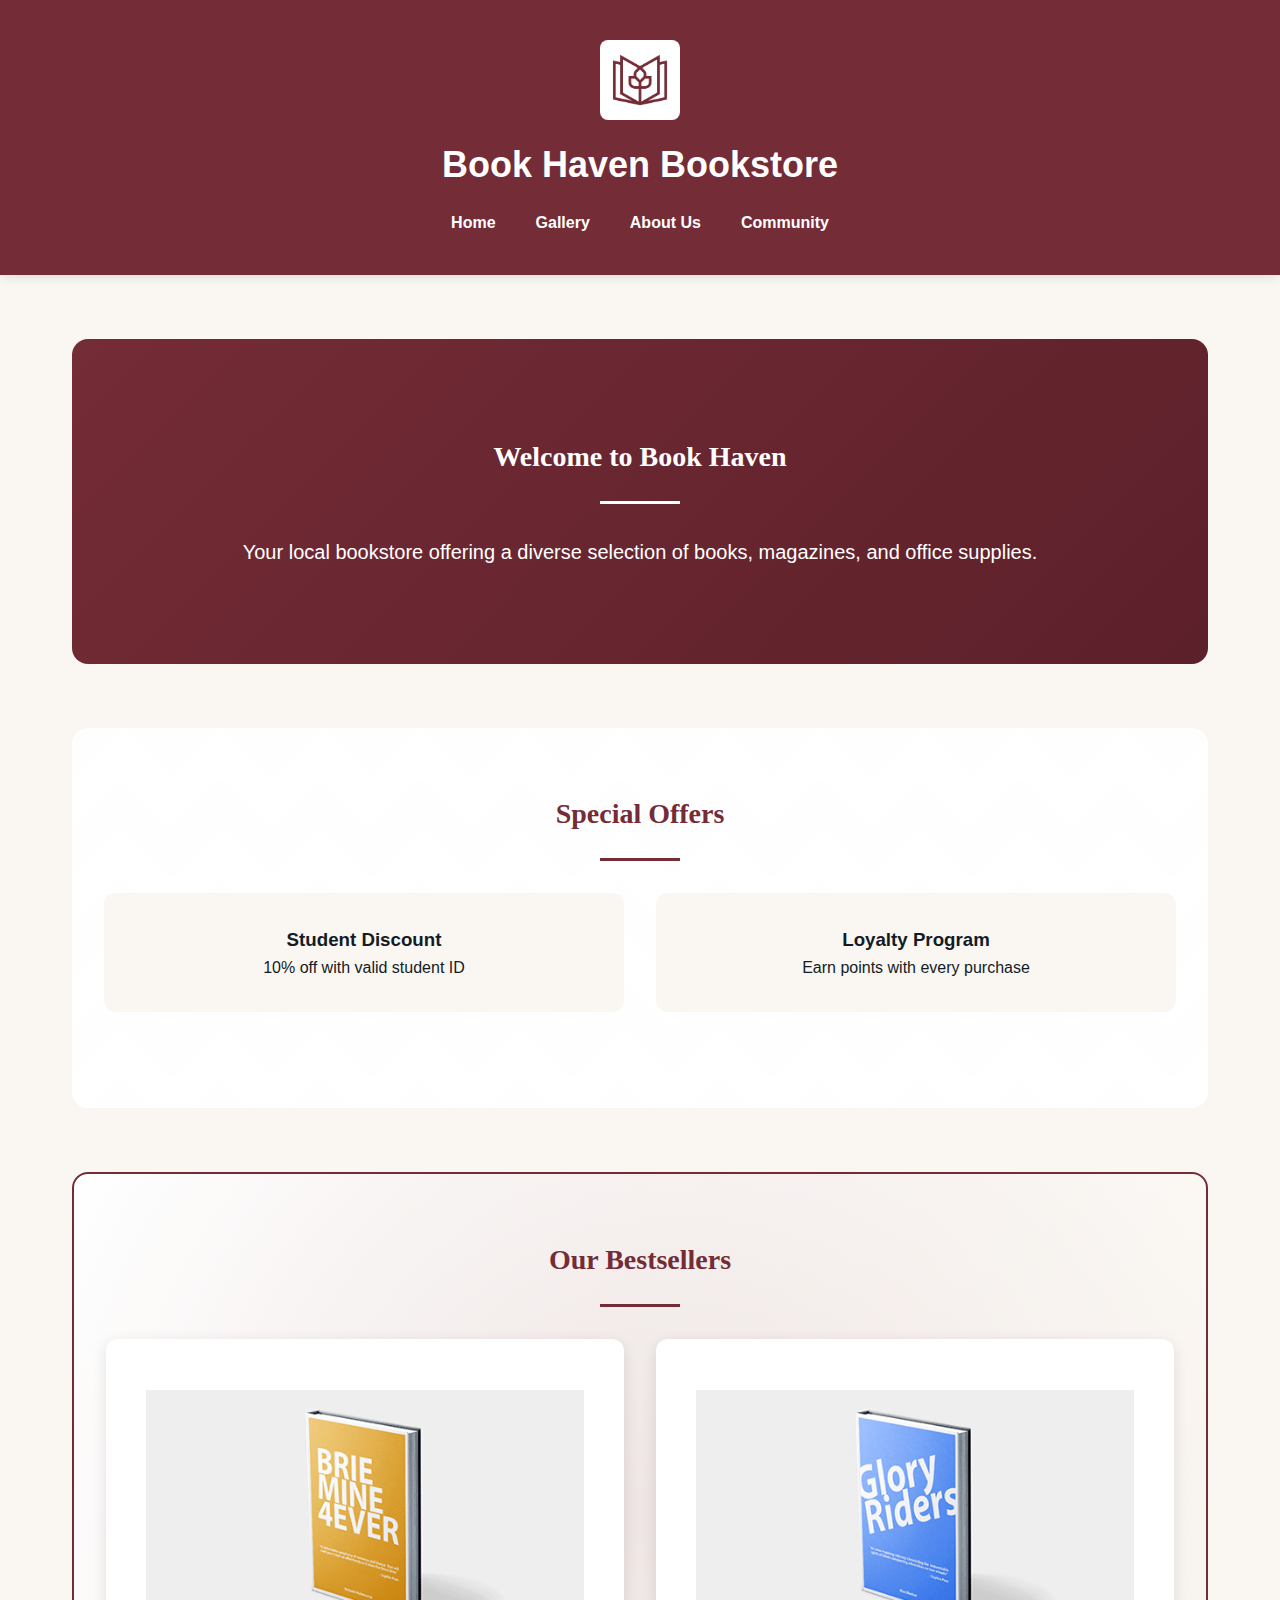
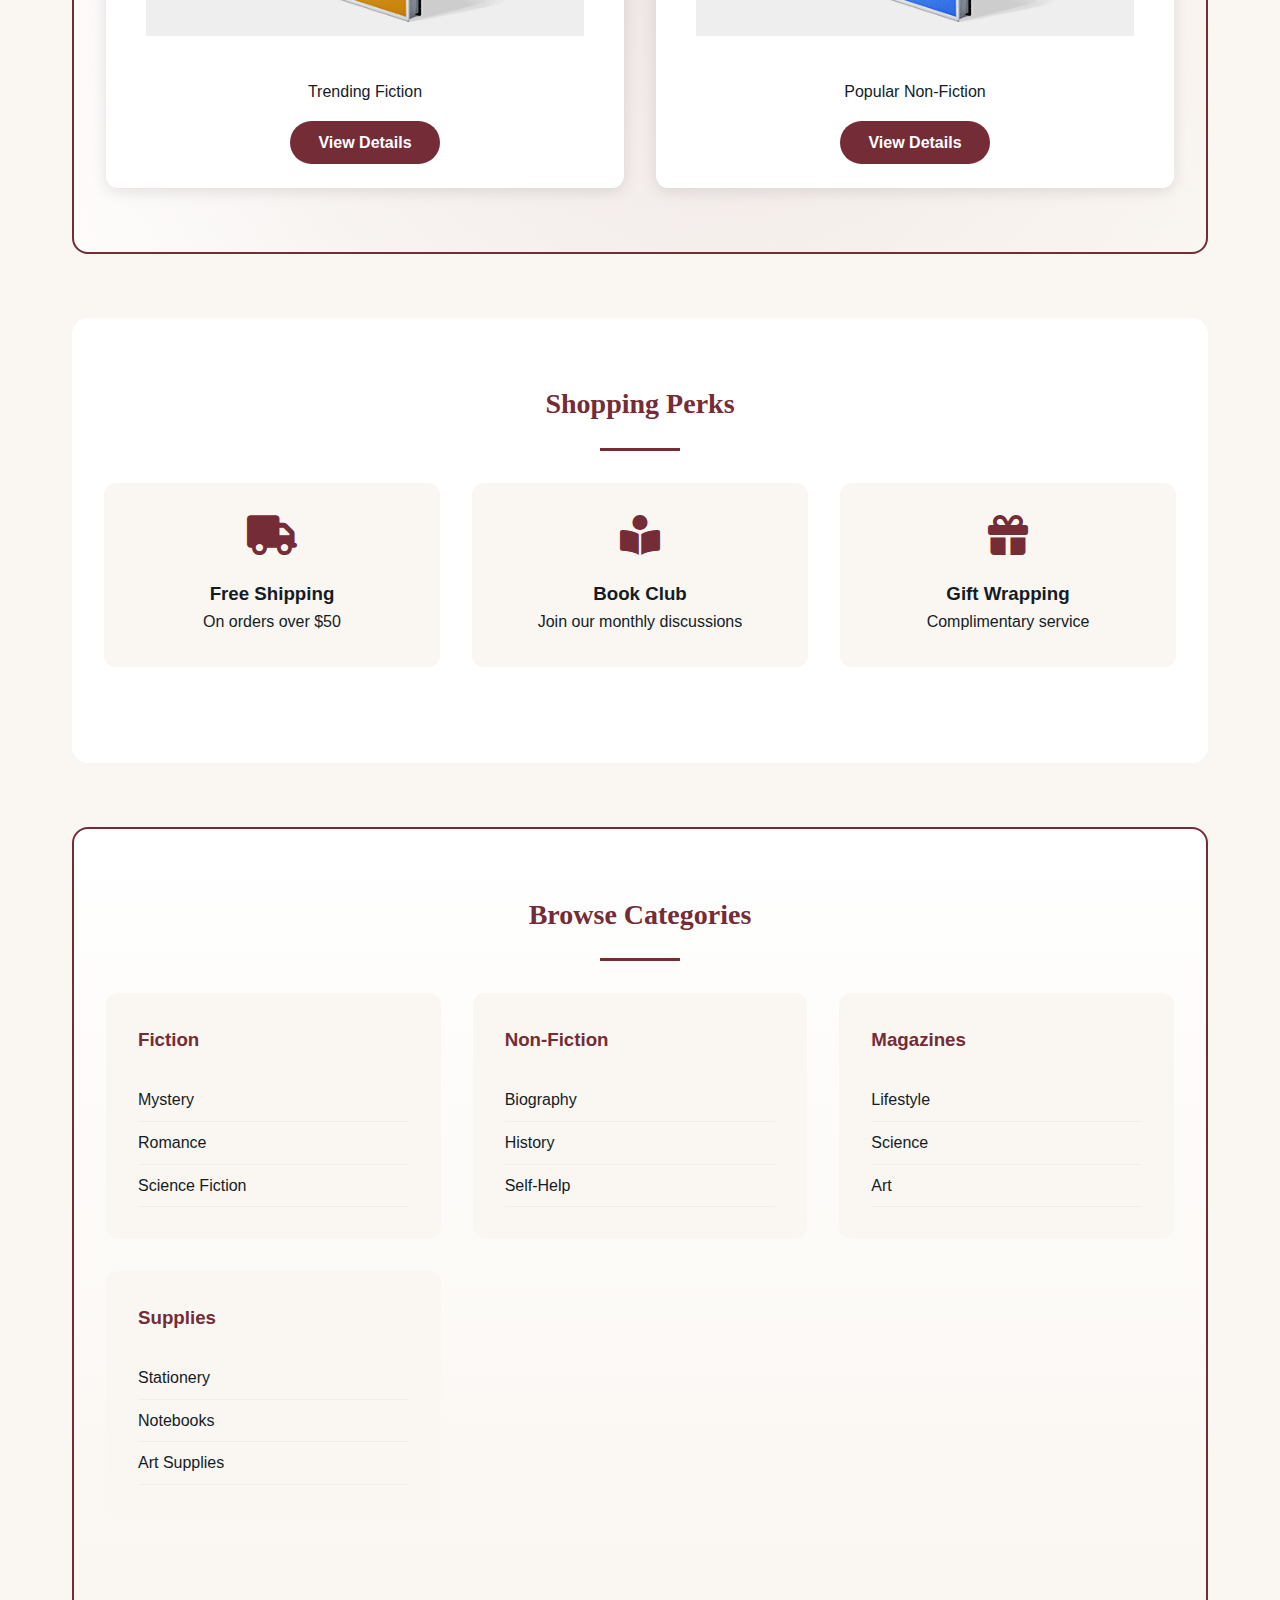
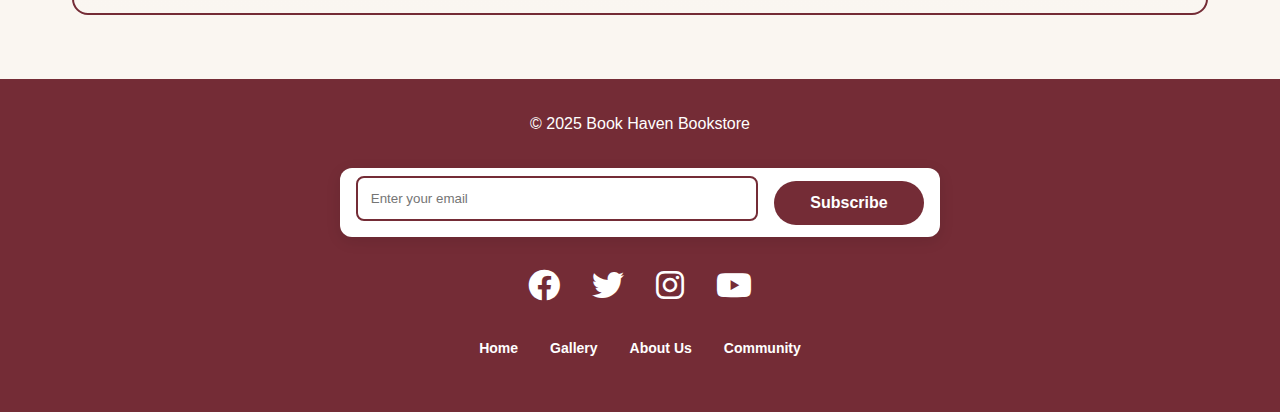
<file: index.html>
<!DOCTYPE html>
<html lang="en">
<head>
    <meta charset="UTF-8">
    <meta name="viewport" content="width=device-width, initial-scale=1.0">
    <title>Book Haven Bookstore</title>
    <link rel="stylesheet" href="assets/css/style.css">
    <link href="https://cdnjs.cloudflare.com/ajax/libs/font-awesome/6.0.0/css/all.min.css" rel="stylesheet">
</head>
<body>
    <header>
        <img src="assets/img/logo.png" alt="Book Haven Logo">
        <h1 class="display">Book Haven Bookstore</h1>
        <nav>
            <ul>
                <li><a href="index.html">Home</a></li>
                <li><a href="gallery.html">Gallery</a></li>
                <li><a href="about.html">About Us</a></li>
                <li><a href="community.html">Community</a></li>
            </ul>
        </nav>
    </header>

    <main>
        <!-- Client Highlights -->
        <section class="hero">
            <h2 class="title-large">Welcome to Book Haven</h2>
            <p class="body-large">Your local bookstore offering a diverse selection of books, magazines, and office supplies.</p>
        </section>

        <!-- Shopping Promos -->
        <section class="promos">
            <h2 class="title-large">Special Offers</h2>
            <div class="promo-grid">
                <div class="promo-card">
                    <h3>Student Discount</h3>
                    <p>10% off with valid student ID</p>
                </div>
                <div class="promo-card">
                    <h3>Loyalty Program</h3>
                    <p>Earn points with every purchase</p>
                </div>
            </div>
        </section>

        <!-- Featured Products -->
        <section class="featured">
            <h2 class="title-large">Our Bestsellers</h2>
            <div class="featured-books">
                <div class="book-card">
                    <img src="assets/img/Client3_Book1.png" alt="Bestselling Book 1">
                    <p>Trending Fiction</p>
                    <button>View Details</button>
                </div>
                <div class="book-card">
                    <img src="assets/img/Client3_Book2.png" alt="Bestselling Book 2">
                    <p>Popular Non-Fiction</p>
                    <button>View Details</button>
                </div>
            </div>
        </section>

        <!-- Shopping Perks -->
        <section class="perks">
            <h2 class="title-large">Shopping Perks</h2>
            <div class="perks-grid">
                <div class="perk-card">
                    <i class="fas fa-truck"></i>
                    <h3>Free Shipping</h3>
                    <p>On orders over $50</p>
                </div>
                <div class="perk-card">
                    <i class="fas fa-book-reader"></i>
                    <h3>Book Club</h3>
                    <p>Join our monthly discussions</p>
                </div>
                <div class="perk-card">
                    <i class="fas fa-gift"></i>
                    <h3>Gift Wrapping</h3>
                    <p>Complimentary service</p>
                </div>
            </div>
        </section>

        <!-- Product Categories -->
        <section class="categories">
            <h2 class="title-large">Browse Categories</h2>
            <div class="category-grid">
                <div class="category-card">
                    <h3>Fiction</h3>
                    <ul>
                        <li>Mystery</li>
                        <li>Romance</li>
                        <li>Science Fiction</li>
                    </ul>
                </div>
                <div class="category-card">
                    <h3>Non-Fiction</h3>
                    <ul>
                        <li>Biography</li>
                        <li>History</li>
                        <li>Self-Help</li>
                    </ul>
                </div>
                <div class="category-card">
                    <h3>Magazines</h3>
                    <ul>
                        <li>Lifestyle</li>
                        <li>Science</li>
                        <li>Art</li>
                    </ul>
                </div>
                <div class="category-card">
                    <h3>Supplies</h3>
                    <ul>
                        <li>Stationery</li>
                        <li>Notebooks</li>
                        <li>Art Supplies</li>
                    </ul>
                </div>
            </div>
        </section>
    </main>

    <footer>
        <div class="footer-content">
            <p>&copy; 2025 Book Haven Bookstore</p>
            <div class="subscribe-form">
                <input type="email" id="subscribeEmail" placeholder="Enter your email" required>
                <button class="subscribe-btn">Subscribe</button>
            </div>
            <div class="social-icons">
                <a href="#" aria-label="Facebook">
                    <i class="fab fa-facebook"></i>
                </a>
                <a href="#" aria-label="Twitter">
                    <i class="fab fa-twitter"></i>
                </a>
                <a href="#" aria-label="Instagram">
                    <i class="fab fa-instagram"></i>
                </a>
                <a href="#" aria-label="YouTube">
                    <i class="fab fa-youtube"></i>
                </a>
            </div>
            <nav class="footer-nav">
                <a href="index.html">Home</a>
                <a href="gallery.html">Gallery</a>
                <a href="about.html">About Us</a>
                <a href="community.html">Community</a>
            </nav>
        </div>
    </footer>
    <script src="assets/js/main.js"></script>
</body>
</html>
</file>
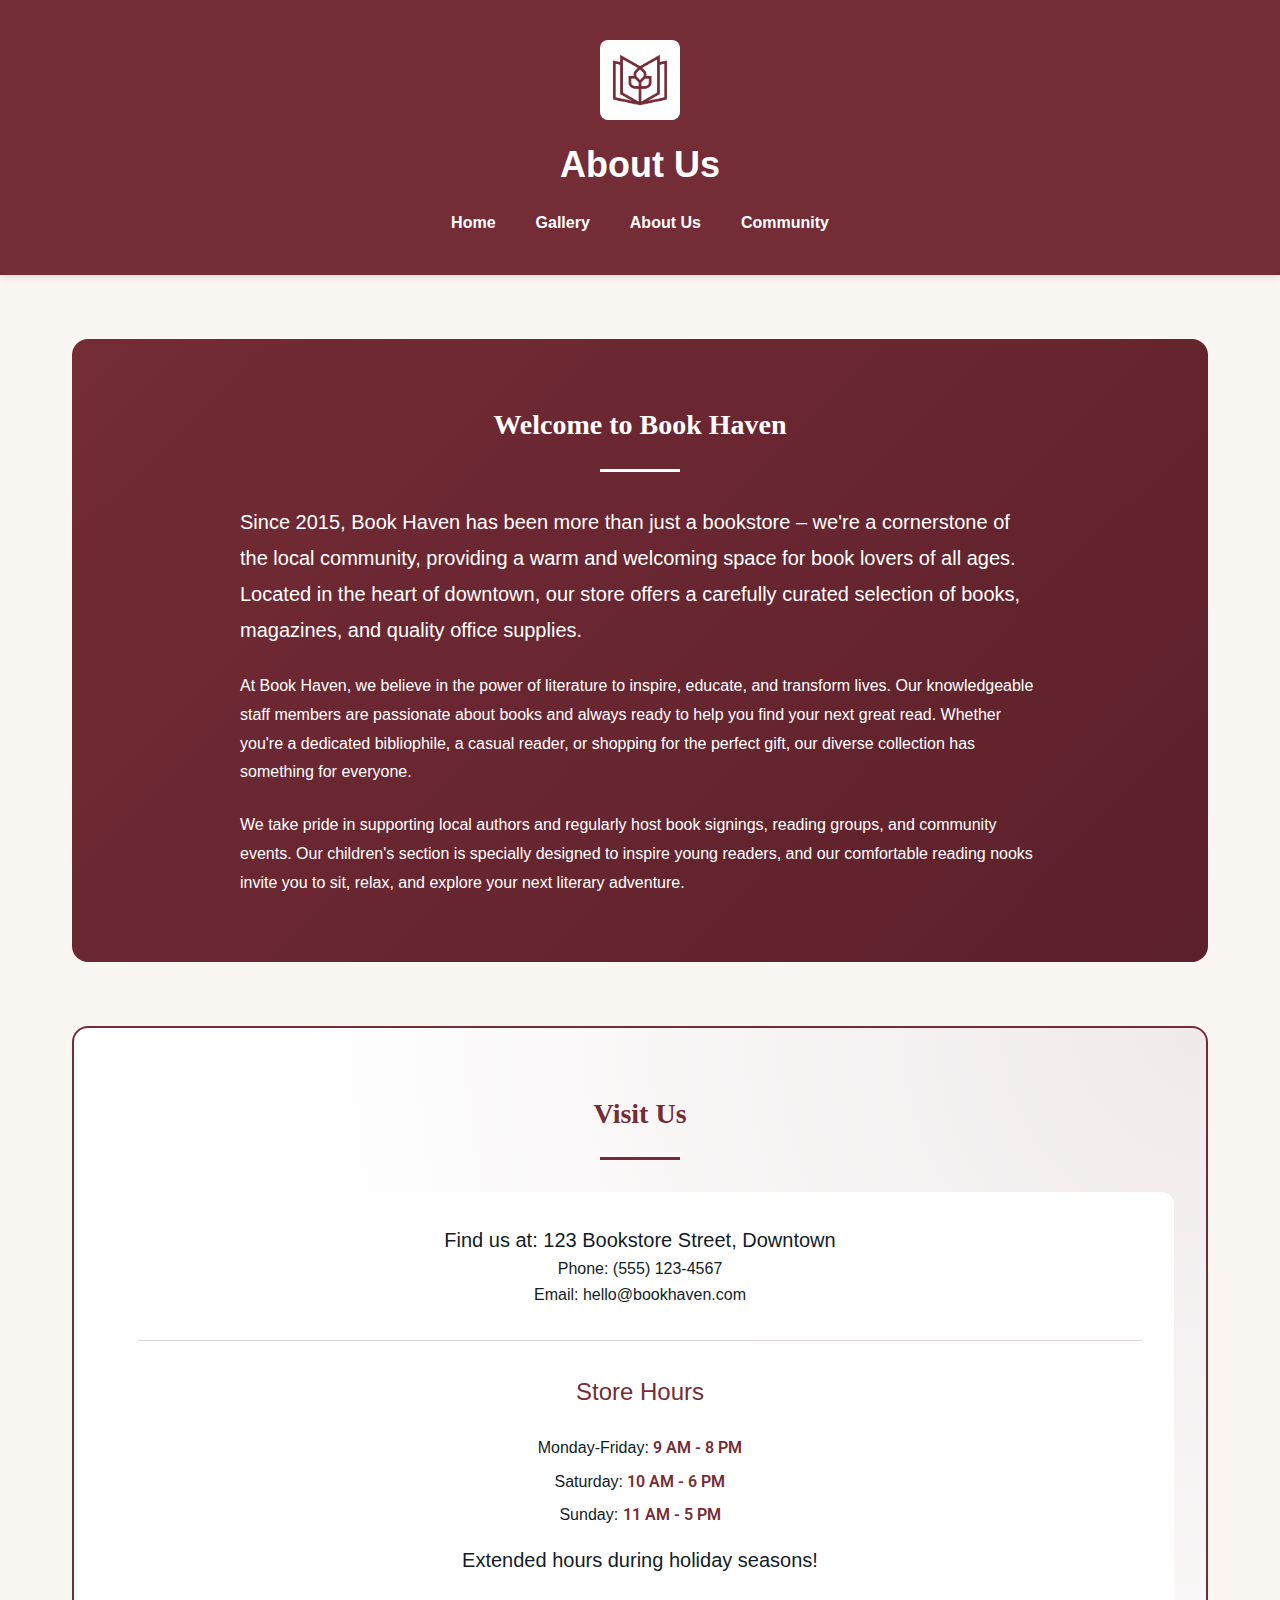
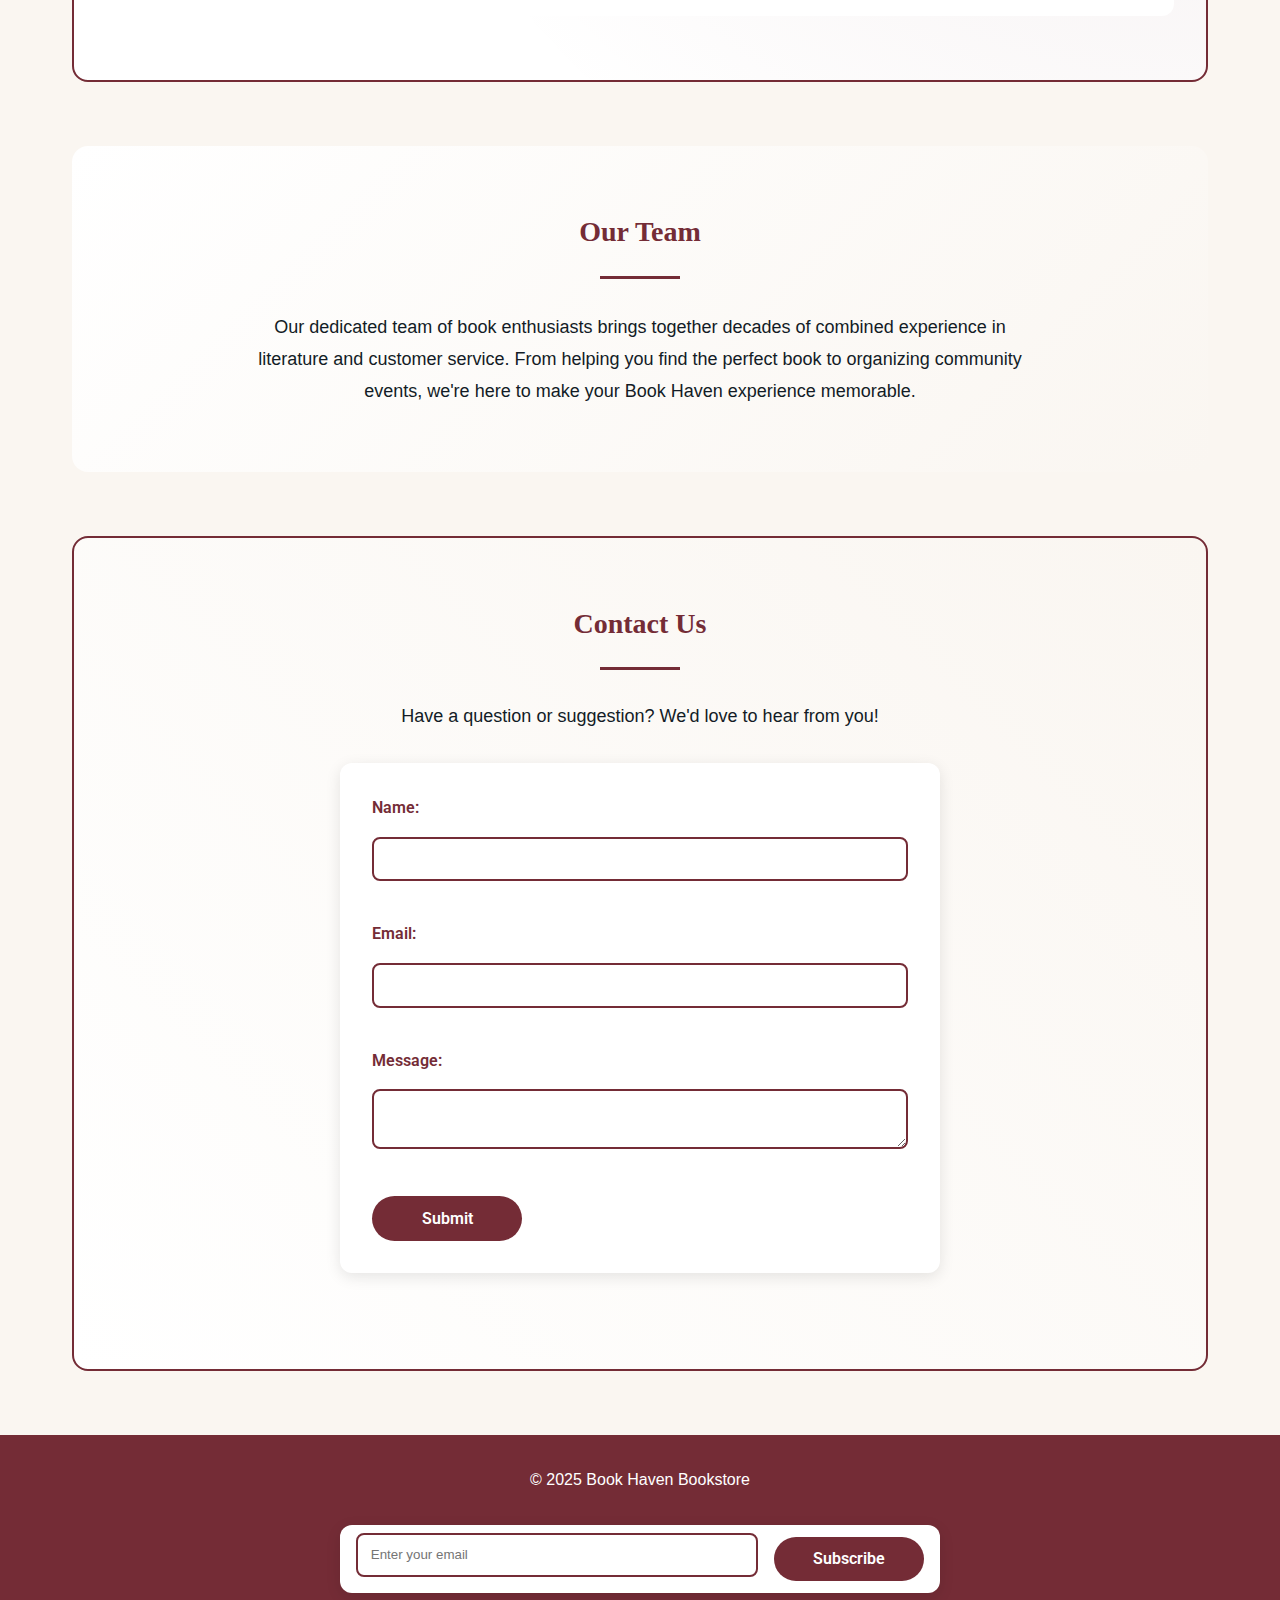
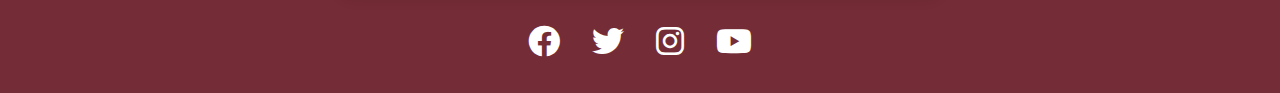
<file: about.html>
<!DOCTYPE html>
<html lang="en">
<head>
    <meta charset="UTF-8">
    <meta name="viewport" content="width=device-width, initial-scale=1.0">
    <title>About Us - Book Haven</title>
    <link rel="stylesheet" href="assets/css/style.css">
    <link href="https://cdnjs.cloudflare.com/ajax/libs/font-awesome/6.0.0/css/all.min.css" rel="stylesheet">
    <link href="https://fonts.googleapis.com/css2?family=Roboto:wght@400;700&family=Comfortaa&display=swap" rel="stylesheet">
</head>
<body>
    <header>
        <img src="assets/img/logo.png" alt="Book Haven Logo">
        <h1 class="display">About Us</h1>
        <nav>
            <ul>
                <li><a href="index.html">Home</a></li>
                <li><a href="gallery.html">Gallery</a></li>
                <li><a href="about.html">About Us</a></li>
                <li><a href="community.html">Community</a></li>
            </ul>
        </nav>
    </header>
    <main>
        <section class="about-intro">
            <h2 class="title-large">Welcome to Book Haven</h2>
            <div class="about-content">
                <p class="body-large">
                    Since 2015, Book Haven has been more than just a bookstore – we're a cornerstone of the local community, providing a warm and welcoming space for book lovers of all ages. Located in the heart of downtown, our store offers a carefully curated selection of books, magazines, and quality office supplies.
                </p>
                <p class="body">
                    At Book Haven, we believe in the power of literature to inspire, educate, and transform lives. Our knowledgeable staff members are passionate about books and always ready to help you find your next great read. Whether you're a dedicated bibliophile, a casual reader, or shopping for the perfect gift, our diverse collection has something for everyone.
                </p>
                <p class="body">
                    We take pride in supporting local authors and regularly host book signings, reading groups, and community events. Our children's section is specially designed to inspire young readers, and our comfortable reading nooks invite you to sit, relax, and explore your next literary adventure.
                </p>
            </div>
        </section>
        
        <section class="business-hours">
            <h2 class="title-large">Visit Us</h2>
            <div class="hours-container">
                <div class="location-info">
                    <p class="body-large">Find us at: 123 Bookstore Street, Downtown</p>
                    <p class="body">Phone: (555) 123-4567</p>
                    <p class="body">Email: hello@bookhaven.com</p>
                </div>
                <div class="hours-info">
                    <h3 class="title">Store Hours</h3>
                    <p class="body">Monday-Friday: <span class="body-strong">9 AM - 8 PM</span></p>
                    <p class="body">Saturday: <span class="body-strong">10 AM - 6 PM</span></p>
                    <p class="body">Sunday: <span class="body-strong">11 AM - 5 PM</span></p>
                    <p class="body-large" style="margin-top: 1rem;">Extended hours during holiday seasons!</p>
                </div>
            </div>
        </section>

        <section class="our-team">
            <h2 class="title-large">Our Team</h2>
            <div class="team-content">
                <p class="body">
                    Our dedicated team of book enthusiasts brings together decades of combined experience in literature and customer service. From helping you find the perfect book to organizing community events, we're here to make your Book Haven experience memorable.
                </p>
            </div>
        </section>

        <section class="contact-section">
            <h2 class="title-large">Contact Us</h2>
            <p class="body">Have a question or suggestion? We'd love to hear from you!</p>
            <form class="contact-form">
                <div class="form-group">
                    <label for="name" class="body-strong">Name:</label>
                    <input type="text" id="name" name="name" required>
                </div>
                <div class="form-group">
                    <label for="email" class="body-strong">Email:</label>
                    <input type="email" id="email" name="email" required>
                </div>
                <div class="form-group">
                    <label for="message" class="body-strong">Message:</label>
                    <textarea id="message" name="message" required></textarea>
                </div>
                <button type="submit">Submit</button>
            </form>
        </section>
    </main>
    <footer>
        <div class="footer-content">
            <p>&copy; 2025 Book Haven Bookstore</p>
            <div class="subscribe-form">
                <input type="email" id="subscribeEmail" placeholder="Enter your email" required>
                <button class="subscribe-btn">Subscribe</button>
            </div>
            <div class="social-icons">
                <a href="#" aria-label="Facebook">
                    <i class="fab fa-facebook"></i>
                </a>
                <a href="#" aria-label="Twitter">
                    <i class="fab fa-twitter"></i>
                </a>
                <a href="#" aria-label="Instagram">
                    <i class="fab fa-instagram"></i>
                </a>
                <a href="#" aria-label="YouTube">
                    <i class="fab fa-youtube"></i>
                </a>
            </div>
        </div>
    </footer>
    <script src="assets/js/main.js"></script>
</body>
</html>
</file>
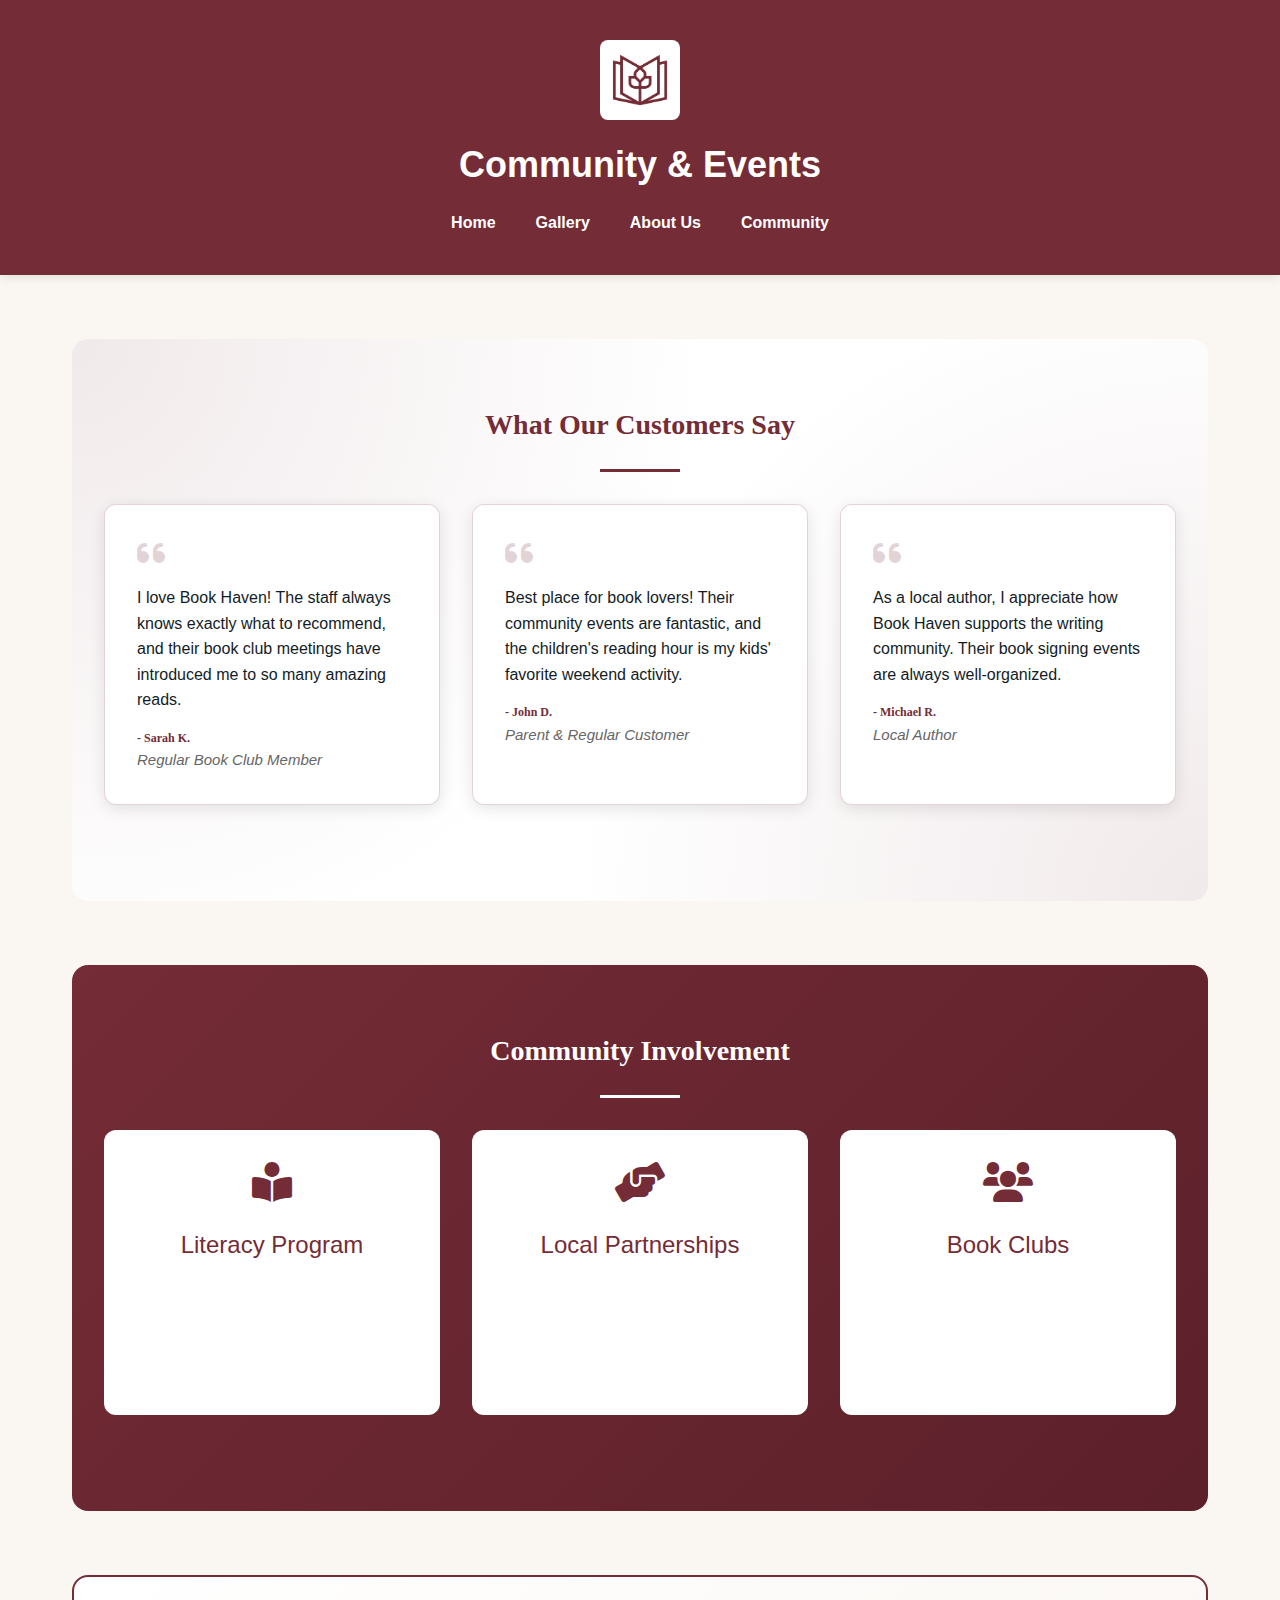
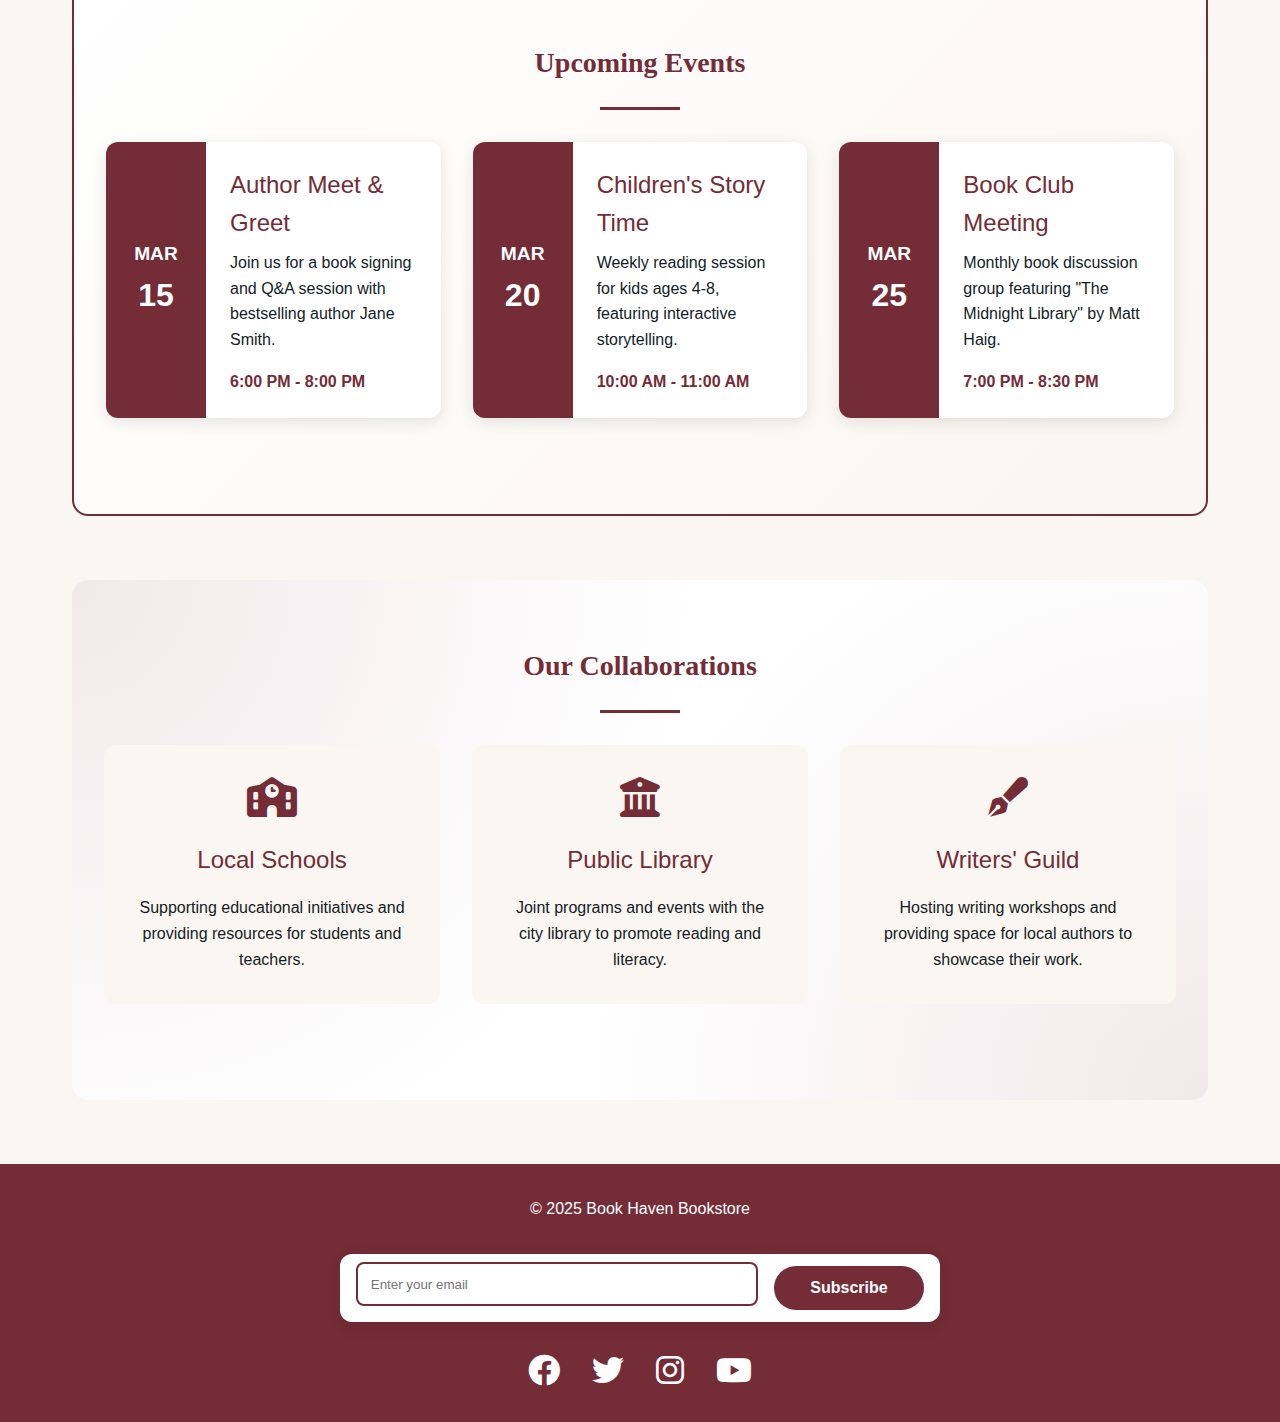
<file: community.html>
<!DOCTYPE html>
<html lang="en">
<head>
    <meta charset="UTF-8">
    <meta name="viewport" content="width=device-width, initial-scale=1.0">
    <title>Community - Book Haven</title>
    <link rel="stylesheet" href="assets/css/style.css">
    <link href="https://cdnjs.cloudflare.com/ajax/libs/font-awesome/6.0.0/css/all.min.css" rel="stylesheet">
</head>
<body>
    <header>
        <img src="assets/img/logo.png" alt="Book Haven Logo">
        <h1 class="display">Community & Events</h1>
        <nav>
            <ul>
                <li><a href="index.html">Home</a></li>
                <li><a href="gallery.html">Gallery</a></li>
                <li><a href="about.html">About Us</a></li>
                <li><a href="community.html">Community</a></li>
            </ul>
        </nav>
    </header>

    <main>
        <!-- Testimonials Section -->
        <section class="testimonials">
            <h2 class="title-large">What Our Customers Say</h2>
            <div class="testimonials-grid">
                <div class="testimonial-card">
                    <i class="fas fa-quote-left quote-icon"></i>
                    <p class="body">I love Book Haven! The staff always knows exactly what to recommend, and their book club meetings have introduced me to so many amazing reads.</p>
                    <p class="caption">- Sarah K.</p>
                    <p class="subtitle">Regular Book Club Member</p>
                </div>
                <div class="testimonial-card">
                    <i class="fas fa-quote-left quote-icon"></i>
                    <p class="body">Best place for book lovers! Their community events are fantastic, and the children's reading hour is my kids' favorite weekend activity.</p>
                    <p class="caption">- John D.</p>
                    <p class="subtitle">Parent & Regular Customer</p>
                </div>
                <div class="testimonial-card">
                    <i class="fas fa-quote-left quote-icon"></i>
                    <p class="body">As a local author, I appreciate how Book Haven supports the writing community. Their book signing events are always well-organized.</p>
                    <p class="caption">- Michael R.</p>
                    <p class="subtitle">Local Author</p>
                </div>
            </div>
        </section>

        <!-- Community Involvement -->
        <section class="community-involvement">
            <h2 class="title-large">Community Involvement</h2>
            <div class="involvement-grid">
                <div class="involvement-card">
                    <i class="fas fa-book-reader"></i>
                    <h3 class="title">Literacy Program</h3>
                    <p class="body">Supporting local schools with reading programs and book donations. Over 1,000 books donated annually to school libraries.</p>
                </div>
                <div class="involvement-card">
                    <i class="fas fa-hands-helping"></i>
                    <h3 class="title">Local Partnerships</h3>
                    <p class="body">Collaborating with libraries and educational institutions to promote reading and literacy in our community.</p>
                </div>
                <div class="involvement-card">
                    <i class="fas fa-users"></i>
                    <h3 class="title">Book Clubs</h3>
                    <p class="body">Hosting multiple book clubs for different age groups and interests, fostering a community of readers.</p>
                </div>
            </div>
        </section>

        <!-- Events Calendar -->
        <section class="events-section">
            <h2 class="title-large">Upcoming Events</h2>
            <div class="events-grid">
                <div class="event-card">
                    <div class="event-date">
                        <span class="month">MAR</span>
                        <span class="day">15</span>
                    </div>
                    <div class="event-details">
                        <h3 class="title">Author Meet & Greet</h3>
                        <p class="body">Join us for a book signing and Q&A session with bestselling author Jane Smith.</p>
                        <p class="event-time body-strong">6:00 PM - 8:00 PM</p>
                    </div>
                </div>
                <div class="event-card">
                    <div class="event-date">
                        <span class="month">MAR</span>
                        <span class="day">20</span>
                    </div>
                    <div class="event-details">
                        <h3 class="title">Children's Story Time</h3>
                        <p class="body">Weekly reading session for kids ages 4-8, featuring interactive storytelling.</p>
                        <p class="event-time body-strong">10:00 AM - 11:00 AM</p>
                    </div>
                </div>
                <div class="event-card">
                    <div class="event-date">
                        <span class="month">MAR</span>
                        <span class="day">25</span>
                    </div>
                    <div class="event-details">
                        <h3 class="title">Book Club Meeting</h3>
                        <p class="body">Monthly book discussion group featuring "The Midnight Library" by Matt Haig.</p>
                        <p class="event-time body-strong">7:00 PM - 8:30 PM</p>
                    </div>
                </div>
            </div>
        </section>

        <!-- Collaborations -->
        <section class="collaborations">
            <h2 class="title-large">Our Collaborations</h2>
            <div class="collaborations-content">
                <div class="collaboration-grid">
                    <div class="collaboration-card">
                        <i class="fas fa-school"></i>
                        <h3 class="title">Local Schools</h3>
                        <p class="body">Supporting educational initiatives and providing resources for students and teachers.</p>
                    </div>
                    <div class="collaboration-card">
                        <i class="fas fa-university"></i>
                        <h3 class="title">Public Library</h3>
                        <p class="body">Joint programs and events with the city library to promote reading and literacy.</p>
                    </div>
                    <div class="collaboration-card">
                        <i class="fas fa-pen-fancy"></i>
                        <h3 class="title">Writers' Guild</h3>
                        <p class="body">Hosting writing workshops and providing space for local authors to showcase their work.</p>
                    </div>
                </div>
            </div>
        </section>
    </main>

    <footer>
        <div class="footer-content">
            <p>&copy; 2025 Book Haven Bookstore</p>
            <div class="subscribe-form">
                <input type="email" id="subscribeEmail" placeholder="Enter your email" required>
                <button class="subscribe-btn">Subscribe</button>
            </div>
            <div class="social-icons">
                <a href="#" aria-label="Facebook"><i class="fab fa-facebook"></i></a>
                <a href="#" aria-label="Twitter"><i class="fab fa-twitter"></i></a>
                <a href="#" aria-label="Instagram"><i class="fab fa-instagram"></i></a>
                <a href="#" aria-label="YouTube"><i class="fab fa-youtube"></i></a>
            </div>
        </div>
    </footer>
    <script src="assets/js/main.js"></script>
</body>
</html>
</file>
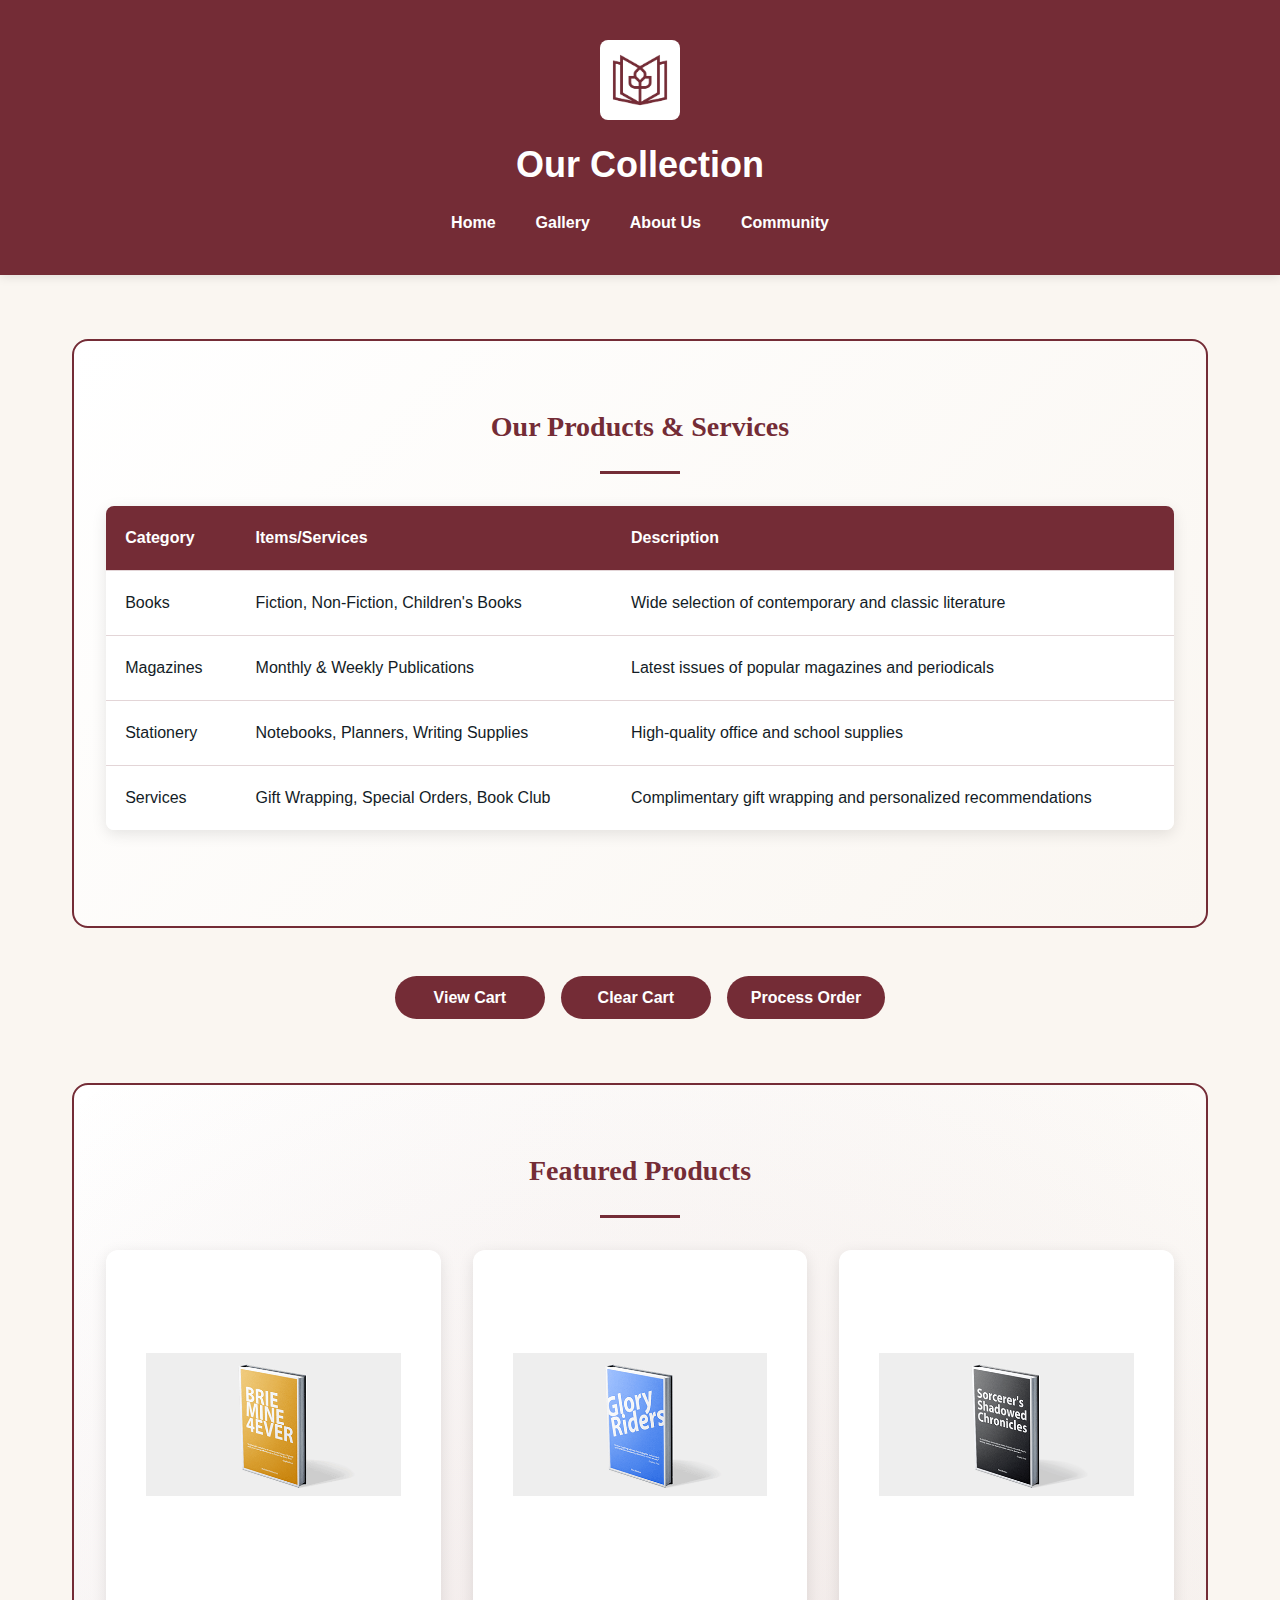
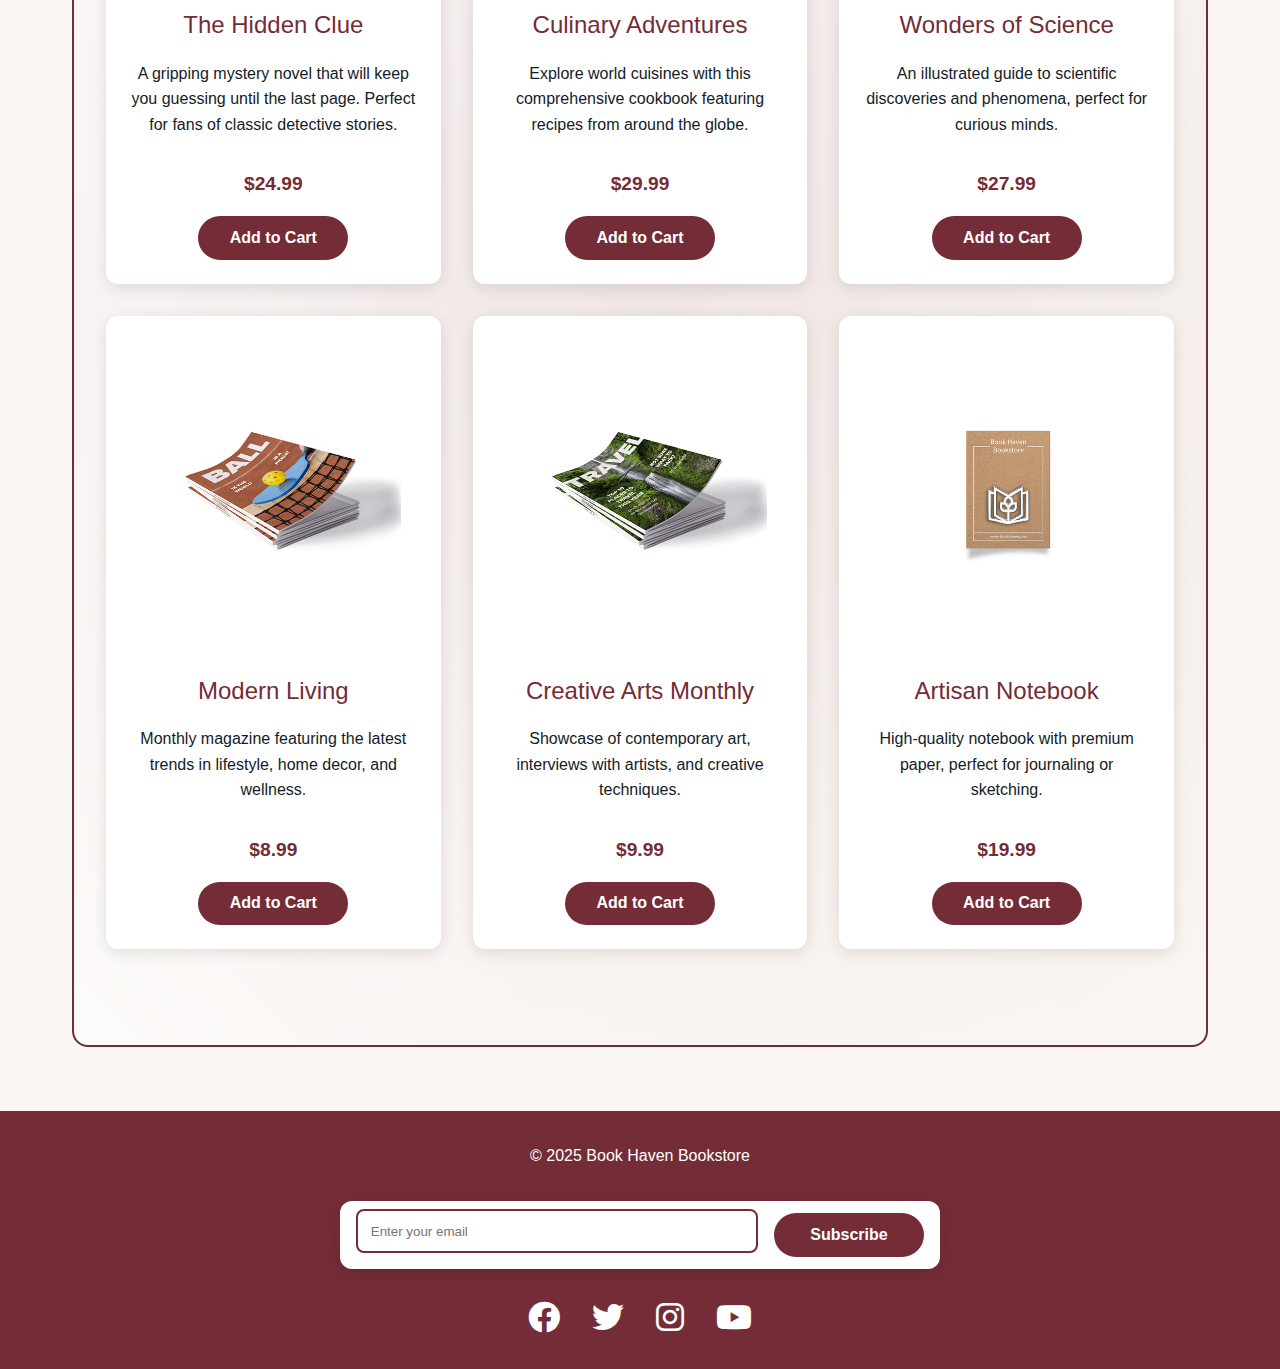
<file: gallery.html>
<!DOCTYPE html>
<html lang="en">
<head>
    <meta charset="UTF-8">
    <meta name="viewport" content="width=device-width, initial-scale=1.0">
    <title>Gallery - Book Haven</title>
    <link rel="stylesheet" href="assets/css/style.css">
    <link href="https://cdnjs.cloudflare.com/ajax/libs/font-awesome/6.0.0/css/all.min.css" rel="stylesheet">
</head>
<body>
    <header>
        <img src="assets/img/logo.png" alt="Book Haven Logo">
        <h1 class="display">Our Collection</h1>
        <nav>
            <ul>
                <li><a href="index.html">Home</a></li>
                <li><a href="gallery.html">Gallery</a></li>
                <li><a href="about.html">About Us</a></li>
                <li><a href="community.html">Community</a></li>
            </ul>
        </nav>
    </header>
    
    <main>
        <!-- Products & Services Summary -->
        <section class="products-summary">
            <h2 class="title-large">Our Products & Services</h2>
            <div class="table-container">
                <table class="products-table">
                    <thead>
                        <tr>
                            <th>Category</th>
                            <th>Items/Services</th>
                            <th>Description</th>
                        </tr>
                    </thead>
                    <tbody>
                        <tr>
                            <td>Books</td>
                            <td>Fiction, Non-Fiction, Children's Books</td>
                            <td>Wide selection of contemporary and classic literature</td>
                        </tr>
                        <tr>
                            <td>Magazines</td>
                            <td>Monthly & Weekly Publications</td>
                            <td>Latest issues of popular magazines and periodicals</td>
                        </tr>
                        <tr>
                            <td>Stationery</td>
                            <td>Notebooks, Planners, Writing Supplies</td>
                            <td>High-quality office and school supplies</td>
                        </tr>
                        <tr>
                            <td>Services</td>
                            <td>Gift Wrapping, Special Orders, Book Club</td>
                            <td>Complimentary gift wrapping and personalized recommendations</td>
                        </tr>
                    </tbody>
                </table>
            </div>
        </section>

        <!-- Cart Controls -->
        <div class="cart-controls">
            <button onclick="viewCart()">View Cart</button>
            <button onclick="clearCart()">Clear Cart</button>
            <button onclick="processOrder()">Process Order</button>
        </div>

        <!-- Featured Products -->
        <section class="featured-products">
            <h2 class="title-large">Featured Products</h2>
            <div class="gallery-grid">
                <div class="book-card">
                    <img src="assets/img/Client3_Book1.png" alt="Mystery Novel">
                    <h3 class="title">The Hidden Clue</h3>
                    <p class="body">A gripping mystery novel that will keep you guessing until the last page. Perfect for fans of classic detective stories.</p>
                    <p class="price body-strong">$24.99</p>
                    <button onclick="addToCart('Mystery Novel')">Add to Cart</button>
                </div>
                
                <div class="book-card">
                    <img src="assets/img/Client3_Book2.png" alt="Cooking Guide">
                    <h3 class="title">Culinary Adventures</h3>
                    <p class="body">Explore world cuisines with this comprehensive cookbook featuring recipes from around the globe.</p>
                    <p class="price body-strong">$29.99</p>
                    <button onclick="addToCart('Cooking Guide')">Add to Cart</button>
                </div>

                <div class="book-card">
                    <img src="assets/img/Client3_Book3.png" alt="Science Book">
                    <h3 class="title">Wonders of Science</h3>
                    <p class="body">An illustrated guide to scientific discoveries and phenomena, perfect for curious minds.</p>
                    <p class="price body-strong">$27.99</p>
                    <button onclick="addToCart('Science Book')">Add to Cart</button>
                </div>

                <div class="book-card">
                    <img src="assets/img/Client3_Magazine1.png" alt="Lifestyle Magazine">
                    <h3 class="title">Modern Living</h3>
                    <p class="body">Monthly magazine featuring the latest trends in lifestyle, home decor, and wellness.</p>
                    <p class="price body-strong">$8.99</p>
                    <button onclick="addToCart('Lifestyle Magazine')">Add to Cart</button>
                </div>

                <div class="book-card">
                    <img src="assets/img/Client3_Magazine2.png" alt="Art Magazine">
                    <h3 class="title">Creative Arts Monthly</h3>
                    <p class="body">Showcase of contemporary art, interviews with artists, and creative techniques.</p>
                    <p class="price body-strong">$9.99</p>
                    <button onclick="addToCart('Art Magazine')">Add to Cart</button>
                </div>

                <div class="book-card">
                    <img src="assets/img/Client3_Notebook.png" alt="Premium Notebook">
                    <h3 class="title">Artisan Notebook</h3>
                    <p class="body">High-quality notebook with premium paper, perfect for journaling or sketching.</p>
                    <p class="price body-strong">$19.99</p>
                    <button onclick="addToCart('Premium Notebook')">Add to Cart</button>
                </div>
            </div>
        </section>
    </main>

    <!-- Cart Modal -->
    <div id="cartModal" class="modal">
        <div class="modal-content">
            <span class="close">&times;</span>
            <h2>Your Cart</h2>
            <div id="cartItems"></div>
            <div class="cart-buttons">
                <button onclick="clearCart()">Clear Cart</button>
                <button onclick="processOrder()">Process Order</button>
            </div>
        </div>
    </div>

    <footer>
        <div class="footer-content">
            <p>&copy; 2025 Book Haven Bookstore</p>
            <div class="subscribe-form">
                <input type="email" id="subscribeEmail" placeholder="Enter your email" required>
                <button class="subscribe-btn">Subscribe</button>
            </div>
            <div class="social-icons">
                <a href="#" aria-label="Facebook"><i class="fab fa-facebook"></i></a>
                <a href="#" aria-label="Twitter"><i class="fab fa-twitter"></i></a>
                <a href="#" aria-label="Instagram"><i class="fab fa-instagram"></i></a>
                <a href="#" aria-label="YouTube"><i class="fab fa-youtube"></i></a>
            </div>
        </div>
    </footer>
    <script src="assets/js/main.js"></script>
</body>
</html>
</file>
<file: assets/css/style.css>
/* ==========================================================================
   Base Styles
   ========================================================================== */
   * {
    margin: 0;
    padding: 0;
    box-sizing: border-box;
}

body {
    font-family: 'Calibri', sans-serif;
    color: #131C26;
    background-color: #FAF6F1;
    line-height: 1.6;
}

/* ==========================================================================
   Typography System
   ========================================================================== */
.display {
    font-family: 'Trebuchet MS', sans-serif;
    font-weight: 600;
    font-size: 36px;
}

.title-large {
    font-family: 'Times New Roman', serif;
    font-weight: 600;
    font-size: 28px;
    margin-bottom: 2rem;
}

.title {
    font-family: 'Impact', sans-serif;
    font-weight: normal;
    font-size: 24px;
}

.subtitle {
    font-family: 'Calibri', sans-serif;
    font-size: 15px;
}

.body-large {
    font-family: 'Calibri', sans-serif;
    font-size: 20px;
}

.body-strong {
    font-family: 'Roboto', sans-serif;
    font-weight: 600;
    font-size: 16px;
}

.body {
    font-family: 'Calibri', sans-serif;
    font-size: 16px;
}

.caption {
    font-family: 'Comfortaa', cursive;
    font-size: 12px;
}

/* ==========================================================================
   Layout Components
   ========================================================================== */
/* Header */
header {
    background-color: #742C36;
    color: white;
    padding: 1.5rem;
    box-shadow: 0 2px 10px rgba(0, 0, 0, 0.1);
    text-align: center;
}

header img {
    max-height: 80px;
    width: auto;
    margin: 1rem auto;
    display: block;
    transition: transform 0.3s ease;
    background-color: white;
    padding: 10px;
    border-radius: 8px;
}

header img:hover {
    transform: scale(1.05);
}

/* Navigation */
nav {
    background-color: #742C36;
    padding: 1rem 0;
}

nav ul {
    display: flex;
    justify-content: center;
    gap: 2.5rem;
    list-style: none;
}

nav a {
    color: white;
    text-decoration: none;
    font-weight: 600;
    position: relative;
    padding-bottom: 0.3rem;
}

nav a::after {
    content: '';
    position: absolute;
    width: 0;
    height: 2px;
    bottom: 0;
    left: 0;
    background-color: white;
    transition: width 0.3s ease;
}

nav a:hover::after {
    width: 100%;
}

/* Main Content */
main {
    max-width: 1200px;
    margin: 2rem auto;
    padding: 0 2rem;
}

section {
    margin: 4rem auto;
    padding: 4rem 2rem;
    border-radius: 16px;
    max-width: 1200px;
}

/* Hero Section */
.hero {
    background: linear-gradient(135deg, #742C36 0%, #5C202A 100%);
    color: white;
    text-align: center;
    padding: 6rem 2rem;
}

.hero h2 {
    color: white;
}

.hero h2::after {
    background-color: white;
}


/* ==========================================================================
   Components
   ========================================================================== */
/* Cards */
.book-card {
    background: white;
    border-radius: 12px;
    padding: 1.5rem;
    box-shadow: 0 4px 15px rgba(0, 0, 0, 0.1);
    transition: transform 0.3s ease;
    display: flex;
    flex-direction: column;
    align-items: center;
}

.book-card:hover {
    transform: translateY(-5px);
}

.book-card img {
    width: 100%;
    height: 300px;
    object-fit: contain;
    border-radius: 8px;
    margin-bottom: 1rem;
    background-color: white;
    padding: 1rem;
}

.book-card button,
.cart-controls button,
.cart-buttons button,
.subscribe-btn,
form button[type="submit"] {
    background-color: #742C36;
    color: white;
    border: none;
    padding: 0.8rem 1.5rem;
    border-radius: 25px;
    font-family: 'Roboto', sans-serif;
    font-weight: 600;
    font-size: 16px;
    cursor: pointer;
    transition: all 0.2s ease;
    min-width: 150px;
}

.book-card button:hover,
.cart-controls button:hover,
.cart-buttons button:hover,
.subscribe-btn:hover,
form button[type="submit"]:hover {
    background-color: #5C202A;
    transform: scale(1.05);
}

/* Featured Books */
.featured-books {
    display: grid;
    grid-template-columns: repeat(2, 1fr);
    gap: 2rem;
    margin-top: 2rem;
}

/* Featured Section */
.featured {
    background: linear-gradient(120deg, #ffffff 0%, #FAF6F1 100%);
    border: 2px solid #742C36;
    position: relative;
    overflow: hidden;
}

.featured::before {
    content: '';
    position: absolute;
    top: -50%;
    left: -50%;
    width: 200%;
    height: 200%;
    background: radial-gradient(circle, rgba(116, 44, 54, 0.1) 0%, transparent 50%);
    animation: rotate 30s linear infinite;
}

@keyframes rotate {
    from { transform: rotate(0deg); }
    to { transform: rotate(360deg); }
}

/* Grid Layouts */
.gallery-grid,
.promo-grid,
.perks-grid,
.category-grid {
    display: grid;
    grid-template-columns: repeat(auto-fit, minmax(250px, 1fr));
    gap: 2rem;
    margin: 2rem 0;
}

/* Cart Controls */
.cart-controls {
    display: flex;
    justify-content: center;
    gap: 1rem;
    margin: 2rem 0;
}

/* Forms */
.contact-form,
.subscribe-form {
    background: white;
    padding: 2rem;
    border-radius: 12px;
    box-shadow: 0 4px 15px rgba(0, 0, 0, 0.1);
    max-width: 600px;
    margin: 2rem auto;
}

.subscribe-form {
    display: flex;
    gap: 1rem;
    justify-content: center;
    align-items: center;
    padding: 0 1rem;
}

input,
textarea {
    width: 100%;
    padding: 0.8rem;
    margin: 0.5rem 0 1rem;
    border: 2px solid #742C36;
    border-radius: 8px;
    font-family: inherit;
    transition: border-color 0.3s ease;
}

input:focus,
textarea:focus {
    outline: none;
    border-color: #5C202A;
}

/* Modal */
.modal {
    display: none;
    position: fixed;
    z-index: 1000;
    left: 0;
    top: 0;
    width: 100%;
    height: 100%;
    background-color: rgba(19, 28, 38, 0.7);
    backdrop-filter: blur(4px);
}

.modal-content {
    background-color: #FAF6F1;
    margin: 5% auto;
    padding: 2rem;
    border-radius: 12px;
    width: 90%;
    max-width: 600px;
    position: relative;
    box-shadow: 0 4px 25px rgba(0, 0, 0, 0.15);
    animation: modalSlideIn 0.3s ease-out;
}

.close {
    position: absolute;
    right: 20px;
    top: 20px;
    font-size: 28px;
    color: #742C36;
    cursor: pointer;
    width: 32px;
    height: 32px;
    display: flex;
    align-items: center;
    justify-content: center;
    border-radius: 50%;
    transition: all 0.2s ease;
}

.close:hover {
    background-color: #742C36;
    color: white;
}

#cartItems {
    margin: 20px 0;
}

#cartItems ul {
    list-style: none;
    padding: 0;
}

#cartItems li {
    padding: 1rem;
    margin-bottom: 0.5rem;
    background-color: white;
    border-radius: 8px;
    display: flex;
    justify-content: space-between;
    align-items: center;
    box-shadow: 0 2px 4px rgba(0, 0, 0, 0.05);
}

.cart-buttons {
    display: flex;
    justify-content: center;
    gap: 1rem;
    margin-top: 2rem;
    padding-top: 1.5rem;
    border-top: 1px solid rgba(116, 44, 54, 0.1);
}

/* Thank You Message */
.thank-you-message {
    background: white;
    padding: 2rem;
    border-radius: 12px;
    box-shadow: 0 4px 15px rgba(0, 0, 0, 0.1);
    text-align: center;
    max-width: 600px;
    margin: 2rem auto;
}

.thank-you-message h3 {
    color: #742C36;
    margin-bottom: 1rem;
}

/* Category Cards */
.category-card {
    background: #FAF6F1;
    padding: 2rem;
    border-radius: 12px;
    transition: transform 0.3s ease;
}

.category-card:hover {
    transform: translateY(-5px);
}

.category-card h3 {
    color: #742C36;
    margin-bottom: 1.5rem;
}

.category-card ul {
    list-style: none;
    padding: 0;
}

.category-card li {
    padding: 0.5rem 0;
    border-bottom: 1px solid #eee;
}

/* Promos Section */
.promos {
    background: linear-gradient(45deg, #FAF6F1 25%, transparent 25%) -50px 0,
                linear-gradient(-45deg, #FAF6F1 25%, transparent 25%) -50px 0,
                linear-gradient(45deg, transparent 75%, #FAF6F1 75%),
                linear-gradient(-45deg, transparent 75%, #FAF6F1 75%);
    background-size: 100px 100px;
    background-color: white;
    position: relative;
}

.promos::before {
    content: '';
    position: absolute;
    top: 0;
    left: 0;
    right: 0;
    bottom: 0;
    background: rgba(255, 255, 255, 0.9);
    border-radius: 16px;
}

.promos > * {
    position: relative;
}

/* Promo and Perk Cards */
.promo-card,
.perk-card {
    background: #FAF6F1;
    padding: 2rem;
    border-radius: 12px;
    text-align: center;
    transition: transform 0.3s ease;
}

.promo-card:hover,
.perk-card:hover {
    transform: translateY(-5px);
}

.perk-card i {
    font-size: 2.5rem;
    color: #742C36;
    margin-bottom: 1.5rem;
}

/* Perks Section */
.perks {
    background-color: white;
    background-image: 
        linear-gradient(45deg, #FAF6F1 25%, transparent 25%),
        linear-gradient(-45deg, #FAF6F1 25%, transparent 25%),
        linear-gradient(45deg, transparent 75%, #FAF6F1 75%),
        linear-gradient(-45deg, transparent 75%, #FAF6F1 75%);
    background-size: 20px 20px;
    position: relative;
}

.perks::before {
    content: '';
    position: absolute;
    top: 0;
    left: 0;
    right: 0;
    bottom: 0;
    background: rgba(255, 255, 255, 0.95);
    border-radius: 16px;
}

.perks > * {
    position: relative;
}

/* Categories Section */
.categories {
    background: linear-gradient(180deg, #ffffff 0%, #FAF6F1 100%);
    border: 2px solid #742C36;
    position: relative;
}

/* About Page Styles */
.about-intro {
    background: linear-gradient(135deg, #742C36 0%, #5C202A 100%);
    color: white;
    text-align: center;
    padding: 4rem 2rem;
}

.about-intro p {
    color: white;
    max-width: 800px;
    margin: 0 auto;
}

.business-hours {
    background: white;
    border: 2px solid #742C36;
    position: relative;
    overflow: hidden;
}

.business-hours::before {
    content: '';
    position: absolute;
    top: 0;
    left: 0;
    width: 100%;
    height: 100%;
    background: radial-gradient(circle at top right, rgba(116, 44, 54, 0.1) 0%, transparent 70%);
}

.hours-container {
    position: relative;
    background: rgba(255, 255, 255, 0.9);
    padding: 2rem;
    border-radius: 12px;
    text-align: center;
}

.contact-section {
    background: linear-gradient(45deg, #ffffff 0%, #FAF6F1 100%);
    border: 2px solid #742C36;
}

/* Community Page Styles */
.testimonials {
    background: white;
    position: relative;
    overflow: hidden;
}

.testimonials::before {
    content: '';
    position: absolute;
    top: 0;
    left: 0;
    right: 0;
    bottom: 0;
    background: 
        radial-gradient(circle at 0% 0%, rgba(116, 44, 54, 0.1) 0%, transparent 50%),
        radial-gradient(circle at 100% 100%, rgba(116, 44, 54, 0.1) 0%, transparent 50%);
}

.testimonial-card {
    background: white;
    padding: 2rem;
    border-radius: 12px;
    box-shadow: 0 4px 15px rgba(0, 0, 0, 0.1);
    position: relative;
    border: 1px solid rgba(116, 44, 54, 0.2);
}

.community-involvement {
    background: linear-gradient(135deg, #742C36 0%, #5C202A 100%);
    color: white;
    text-align: center;
}

.community-involvement h2,
.community-involvement p {
    color: white;
}

.community-involvement h2::after {
    background-color: white;
}

/* Enhanced Section Headers */
section h2 {
    text-align: center;
    color: #742C36;
    position: relative;
    padding-bottom: 1.5rem;
    margin-bottom: 3rem;
}

section h2::after {
    content: '';
    position: absolute;
    bottom: 0;
    left: 50%;
    transform: translateX(-50%);
    width: 80px;
    height: 3px;
    background-color: #742C36;
}

/* About Page Enhanced Styles */
.about-content {
    max-width: 900px;
    margin: 0 auto;
    text-align: left;
}

.about-content p {
    margin-bottom: 1.5rem;
    line-height: 1.8;
    color: white;
}

.about-content p:last-child {
    margin-bottom: 0;
}

.location-info {
    margin-bottom: 2rem;
    padding-bottom: 2rem;
    border-bottom: 1px solid rgba(116, 44, 54, 0.2);
}

.hours-info {
    text-align: center;
}

.hours-info h3 {
    margin-bottom: 1.5rem;
    color: #742C36;
}

.hours-info p {
    margin-bottom: 0.5rem;
}

.hours-info .body-strong {
    color: #742C36;
}

.our-team {
    background: linear-gradient(135deg, #ffffff 0%, #FAF6F1 100%);
    text-align: center;
}

.team-content {
    max-width: 800px;
    margin: 0 auto;
}

.team-content p {
    line-height: 1.8;
    font-size: 18px;
}

/* Enhanced form styling */
.contact-section p {
    text-align: center;
    margin-bottom: 2rem;
    font-size: 18px;
}

.form-group {
    margin-bottom: 1.5rem;
}

.form-group label {
    display: block;
    margin-bottom: 0.5rem;
    color: #742C36;
}

/* About Page Header Fix */
.about-intro h2 {
    color: white;
}

.about-intro h2::after {
    background-color: white;
}

/* Products Summary Table Styles */
.products-summary {
    background: linear-gradient(135deg, #ffffff 0%, #FAF6F1 100%);
    border: 2px solid #742C36;
    margin-bottom: 3rem;
}

.table-container {
    overflow-x: auto;
    margin: 2rem 0;
    border-radius: 8px;
    box-shadow: 0 4px 15px rgba(0, 0, 0, 0.1);
}

.products-table {
    width: 100%;
    border-collapse: collapse;
    background: white;
    margin: 0 auto;
}

.products-table th,
.products-table td {
    padding: 1.2rem;
    text-align: left;
    border-bottom: 1px solid rgba(116, 44, 54, 0.2);
}

.products-table th {
    background-color: #742C36;
    color: white;
    font-family: 'Roboto', sans-serif;
    font-weight: 600;
}

.products-table tr:last-child td {
    border-bottom: none;
}

.products-table tr:hover td {
    background-color: #FAF6F1;
}

/* Enhanced Book Card Styles */
.book-card {
    position: relative;
    overflow: hidden;
}

.book-card h3 {
    color: #742C36;
    margin: 1rem 0;
    text-align: center;
}

.book-card p {
    text-align: center;
    margin-bottom: 1rem;
    color: #131C26;
}

.book-card .price {
    color: #742C36;
    font-size: 1.2rem;
    margin: 1rem 0;
}

.featured-products {
    background: linear-gradient(120deg, #ffffff 0%, #FAF6F1 100%);
    border: 2px solid #742C36;
    position: relative;
    overflow: hidden;
}

.featured-products::before {
    content: '';
    position: absolute;
    top: -50%;
    left: -50%;
    width: 200%;
    height: 200%;
    background: radial-gradient(circle, rgba(116, 44, 54, 0.1) 0%, transparent 50%);
    animation: rotate 30s linear infinite;
}

/* Enhanced Community Page Styles */

/* Testimonials Section */
.testimonials-grid {
    display: grid;
    grid-template-columns: repeat(auto-fit, minmax(300px, 1fr));
    gap: 2rem;
    margin: 2rem 0;
}

.testimonial-card {
    background: white;
    padding: 2rem;
    border-radius: 12px;
    box-shadow: 0 4px 15px rgba(0, 0, 0, 0.1);
    position: relative;
    border: 1px solid rgba(116, 44, 54, 0.2);
    transition: transform 0.3s ease;
}

.testimonial-card:hover {
    transform: translateY(-5px);
}

.quote-icon {
    color: #742C36;
    font-size: 2rem;
    margin-bottom: 1rem;
    opacity: 0.2;
}

.testimonial-card .caption {
    color: #742C36;
    font-weight: 600;
    margin-top: 1rem;
}

.testimonial-card .subtitle {
    color: #666;
    font-style: italic;
}

/* Community Involvement Section */
.involvement-grid {
    display: grid;
    grid-template-columns: repeat(auto-fit, minmax(250px, 1fr));
    gap: 2rem;
    margin: 2rem 0;
}

.involvement-card {
    background: white;
    padding: 2rem;
    border-radius: 12px;
    text-align: center;
    transition: transform 0.3s ease;
}

.involvement-card:hover {
    transform: translateY(-5px);
}

.involvement-card i {
    font-size: 2.5rem;
    color: #742C36;
    margin-bottom: 1.5rem;
}

.involvement-card h3 {
    color: #742C36;
    margin-bottom: 1rem;
}

/* Events Section */
.events-section {
    background: linear-gradient(135deg, #ffffff 0%, #FAF6F1 100%);
    border: 2px solid #742C36;
}

.events-grid {
    display: grid;
    grid-template-columns: repeat(auto-fit, minmax(300px, 1fr));
    gap: 2rem;
    margin: 2rem 0;
}

.event-card {
    background: white;
    border-radius: 12px;
    overflow: hidden;
    display: flex;
    box-shadow: 0 4px 15px rgba(0, 0, 0, 0.1);
    transition: transform 0.3s ease;
}

.event-card:hover {
    transform: translateY(-5px);
}

.event-date {
    background: #742C36;
    color: white;
    padding: 1.5rem;
    display: flex;
    flex-direction: column;
    align-items: center;
    justify-content: center;
    min-width: 100px;
}

.event-date .month {
    font-size: 1.2rem;
    font-weight: bold;
}

.event-date .day {
    font-size: 2rem;
    font-weight: bold;
}

.event-details {
    padding: 1.5rem;
    flex-grow: 1;
}

.event-details h3 {
    color: #742C36;
    margin-bottom: 0.5rem;
}

.event-time {
    color: #742C36;
    margin-top: 1rem;
}

/* Collaborations Section */
.collaborations {
    background: white;
    position: relative;
    overflow: hidden;
}

.collaborations::before {
    content: '';
    position: absolute;
    top: 0;
    left: 0;
    right: 0;
    bottom: 0;
    background: 
        radial-gradient(circle at 0% 0%, rgba(116, 44, 54, 0.1) 0%, transparent 50%),
        radial-gradient(circle at 100% 100%, rgba(116, 44, 54, 0.1) 0%, transparent 50%);
}

.collaboration-grid {
    display: grid;
    grid-template-columns: repeat(auto-fit, minmax(250px, 1fr));
    gap: 2rem;
    margin: 2rem 0;
    position: relative;
}

.collaboration-card {
    background: #FAF6F1;
    padding: 2rem;
    border-radius: 12px;
    text-align: center;
    transition: transform 0.3s ease;
}

.collaboration-card:hover {
    transform: translateY(-5px);
}

.collaboration-card i {
    font-size: 2.5rem;
    color: #742C36;
    margin-bottom: 1.5rem;
}

.collaboration-card h3 {
    color: #742C36;
    margin-bottom: 1rem;
}

.featured-products > * {
    position: relative;
}

/* Footer */
footer {
    background-color: #742C36;
    color: white;
    padding: 2rem;
    margin-top: 4rem;
    text-align: center;
}

.footer-content {
    max-width: 1200px;
    margin: 0 auto;
}

.social-icons {
    display: flex;
    justify-content: center;
    gap: 2rem;
    margin-top: 1.5rem;
}

.social-icons a {
    color: white;
    text-decoration: none;
    transition: transform 0.3s ease;
}

.social-icons a:hover {
    transform: scale(1.1);
}

.social-icons .fab {
    font-size: 32px;
    color: white;
}

.footer-nav {
    margin-top: 1rem;
    display: flex;
    justify-content: center;
    gap: 2rem;
}

.footer-nav a {
    color: white;
    text-decoration: none;
    font-size: 14px;
}

/* ==========================================================================
   Animations
   ========================================================================== */
@keyframes modalSlideIn {
    from {
        transform: translateY(-20px);
        opacity: 0;
    }
    to {
        transform: translateY(0);
        opacity: 1;
    }
}

/* ==========================================================================
   Responsive Design
   ========================================================================== */
@media (max-width: 768px) {
    /* Typography */
    .display { font-size: 32px; }
    .title-large { font-size: 24px; }
    
    /* Layout */
    section { 
        margin: 2rem 0;
        padding: 2rem 1rem;
    }
    
    nav ul {
        flex-direction: column;
        align-items: center;
        gap: 1rem;
    }
    
    .featured-books {
        grid-template-columns: 1fr;
    }
    
    .modal-content {
        margin: 10% auto;
        width: 95%;
        padding: 1.5rem;
    }
    
    header img {
        max-height: 60px;
        padding: 8px;
    }
    
    .subscribe-form {
        flex-direction: column;
        gap: 0.5rem;
    }
    
    .cart-controls,
    .cart-buttons {
        flex-direction: column;
        gap: 0.5rem;
    }
    
    .cart-controls button,
    .cart-buttons button {
        width: 100%;
    }
    
    .social-icons {
        gap: 1rem;
    }
    
    .social-icons .fab {
        font-size: 24px;
    }
    
    .footer-nav {
        flex-direction: column;
        gap: 1rem;
    }
}

/* Responsive Adjustments */
@media (max-width: 768px) {
    section {
        margin: 2rem auto;
        padding: 3rem 1.5rem;
    }
    
    .hero,
    .about-intro {
        padding: 4rem 1.5rem;
    }
}

/* Responsive adjustments */
@media (max-width: 768px) {
    .about-content,
    .team-content {
        padding: 0 1rem;
    }
    
    .location-info,
    .hours-info {
        padding: 1rem;
    }
    
    .hours-info h3 {
        font-size: 20px;
    }
}

/* Responsive Adjustments */
@media (max-width: 768px) {
    .products-table th,
    .products-table td {
        padding: 0.8rem;
        font-size: 0.9rem;
    }
    
    .book-card h3 {
        font-size: 1.2rem;
    }
    
    .book-card p {
        font-size: 0.9rem;
    }
}

@media (max-width: 768px) {
    .testimonials-grid,
    .involvement-grid,
    .events-grid,
    .collaboration-grid {
        grid-template-columns: 1fr;
    }

    .event-card {
        flex-direction: row;
    }

    .event-date {
        padding: 1rem;
        min-width: 80px;
    }

    .event-details {
        padding: 1rem;
    }
}
</file>
